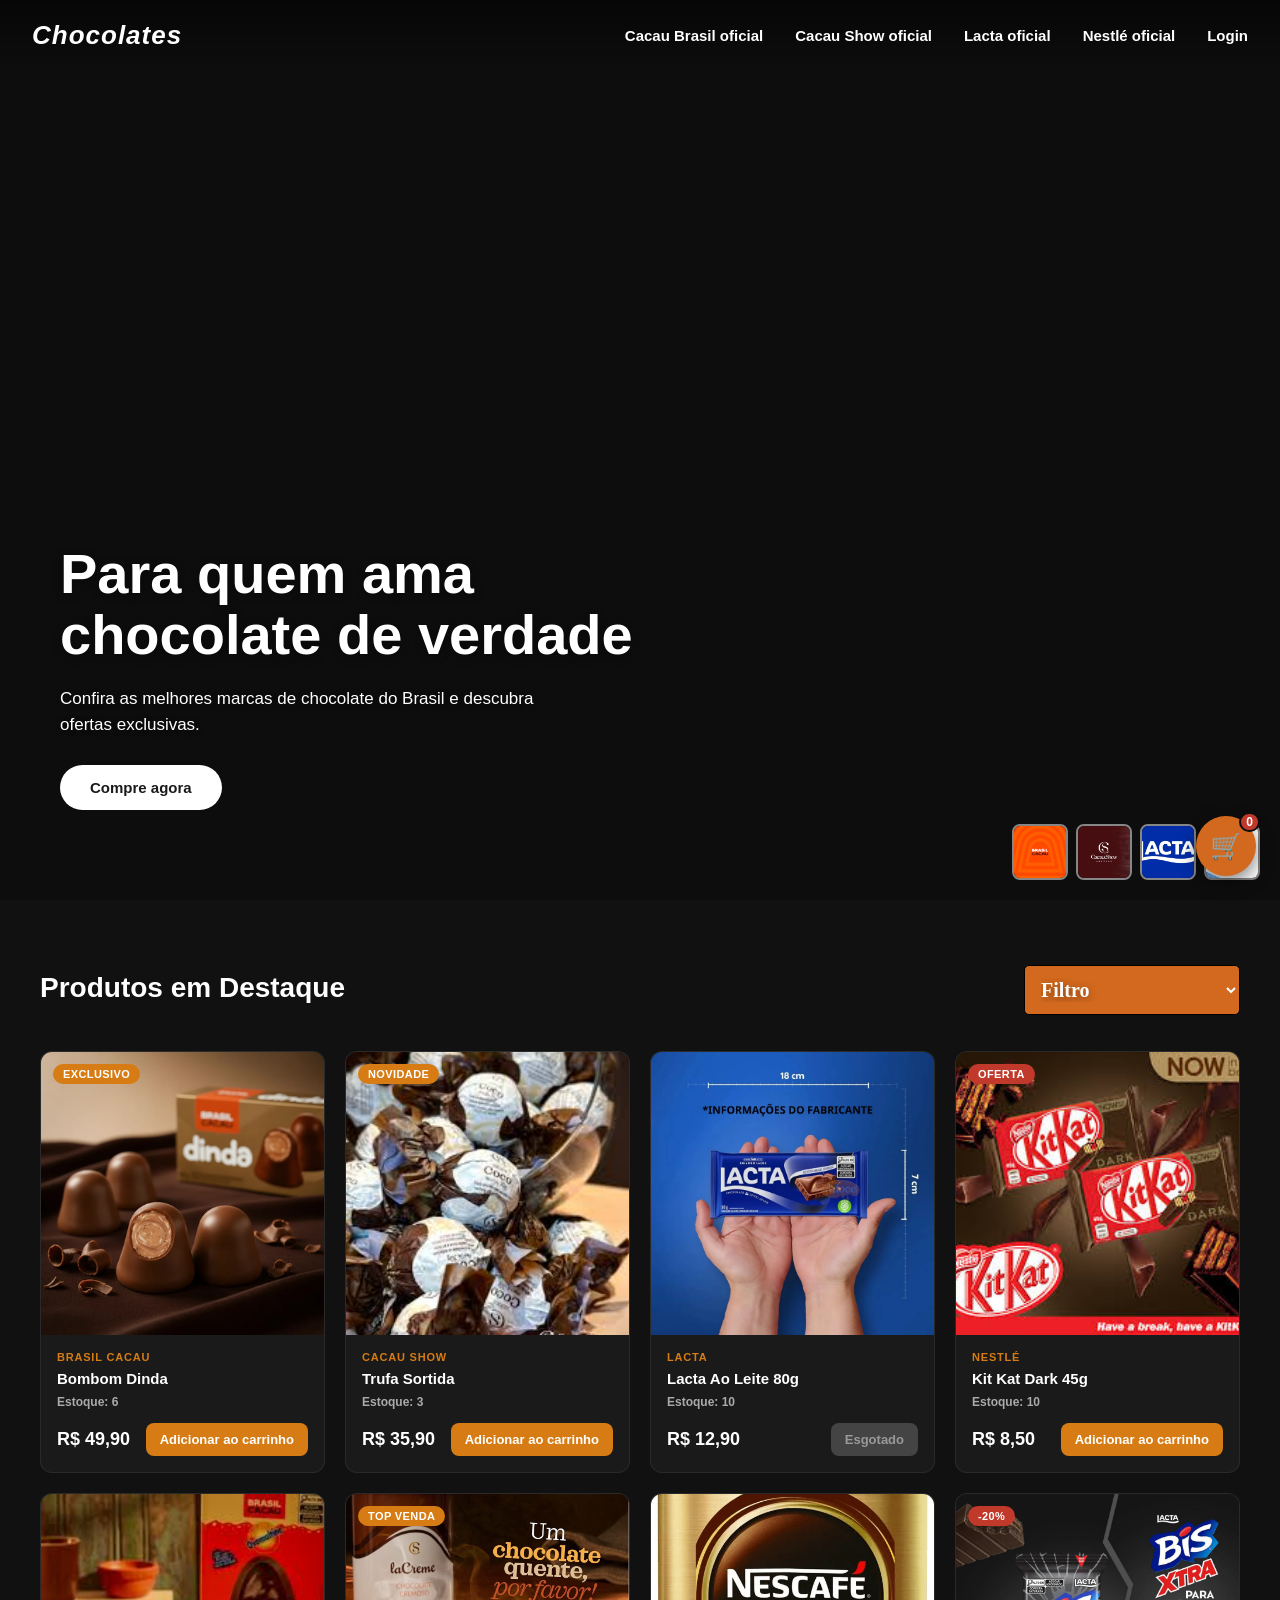
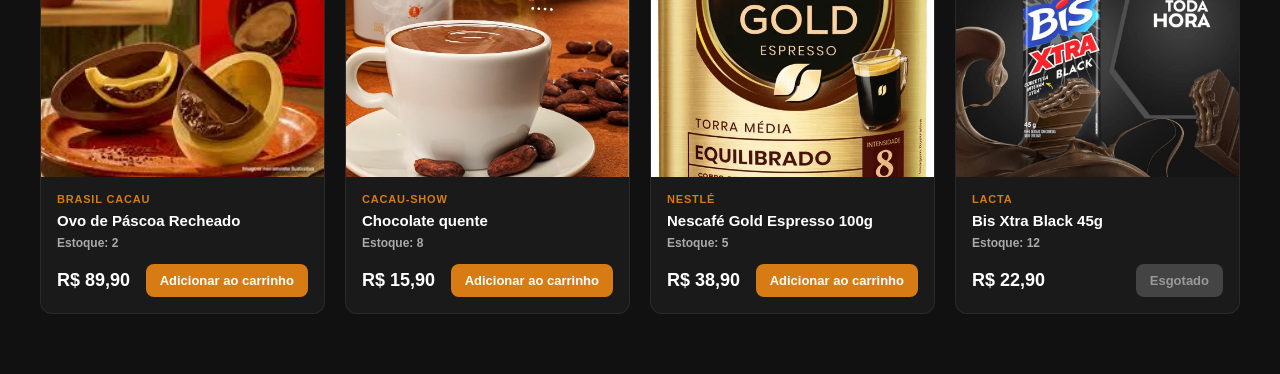
<file: index.html>
<!DOCTYPE html>
<html lang="pt-BR">
<head>
    <meta charset="UTF-8">
    <meta name="viewport" content="width=device-width, initial-scale=1.0">
    <title>Choco</title>
    <link rel="stylesheet" href="style.css">
</head>
<body>
<div class="carrosel">
    <nav class="menu-navegacao">
        <a class="logo" href="">Chocolates</a>
        <div class="links-centro">
            <a href="https://www.brasilcacau.com.br/">Cacau Brasil oficial</a>
            <a href="https://www.cacaushow.com.br/">Cacau Show oficial</a>
            <a href="https://lacta.com.br/lacta">Lacta oficial</a>
            <a href="https://www.lojafamilynes.com.br/">Nestlé oficial</a>
            <a href="login.html">Login</a>
        </div>
    </nav>

    <div class="slides">
        <div class="slide" id="slide1">
            <a href="https://www.brasilcacau.com.br/" target="_blank"><img src="n1.jpg" alt="Brasil Cacau"></a>
            <a href="#slide4" class="carrosel-seta seta-prev">&#10094;</a>
            <a href="#slide2" class="carrosel-seta seta-next">&#10095;</a>
        </div>
        <div class="slide" id="slide2">
            <a href="https://www.cacaushow.com.br/" target="_blank"><img src="n2.jpg" alt="Cacau Show"></a>
            <a href="#slide1" class="carrosel-seta seta-prev">&#10094;</a>
            <a href="#slide3" class="carrosel-seta seta-next">&#10095;</a>
        </div>
        <div class="slide" id="slide3">
            <a href="https://lacta.com.br/lacta" target="_blank"><img src="n3.jpg" alt="Lacta"></a>
            <a href="#slide2" class="carrosel-seta seta-prev">&#10094;</a>
            <a href="#slide4" class="carrosel-seta seta-next">&#10095;</a>
        </div>
        <div class="slide" id="slide4">
            <a href="https://www.lojafamilynes.com.br/" target="_blank"><img src="n4.jpg" alt="Nestlé"></a>
            <a href="#slide3" class="carrosel-seta seta-prev">&#10094;</a>
            <a href="#slide1" class="carrosel-seta seta-next">&#10095;</a>
        </div>
    </div>

    <div class="destaque">
        <h1>Para quem ama chocolate de verdade</h1>
        <p>Confira as melhores marcas de chocolate do Brasil e descubra ofertas exclusivas.</p>
        <a href="" class="botao-cta">Compre agora</a>
    </div>

    <div class="miniaturas">
        <a href="#slide1"><img src="n1.jpg" alt="Miniatura 1"></a>
        <a href="#slide2"><img src="n2.jpg" alt="Miniatura 2"></a>
        <a href="#slide3"><img src="n3.jpg" alt="Miniatura 3"></a>
        <a href="#slide4"><img src="n4.jpg" alt="Miniatura 4"></a>
    </div>
</div>

<section class="produtos-section">
    <div class="produtos-header">
        <h2>Produtos em Destaque</h2> 
        <select id="select-filtro" class="btn-filtro">
        <option>Filtro</option>
        <option value="opcao1">nestle</option>
        <option value="opcao2">cacau show</option>
        <option value="opcao3">lacta</option>
        <option value="opcao4">brasil cacau</option>
</select>
    </div>

    <div class="produtos-grade">

        <div class="brasil-cacau">
        <div class="produto-card" data-estoque="6">
            <div class="produto-img-wrap">
                <a href='1.html'><img src="produto1.jpg" alt="Bombom Dinda Brasil Cacau"></a>
                <span class="produto-badge">Exclusivo</span>
            </div>
            <div class="produto-info">
                <span class="produto-marca">Brasil Cacau</span>
                <h3 class="produto-nome">Bombom Dinda</h3>
                <h3 id="estoque-1">Estoque: 6</h3>
                <div class="produto-rodape">
                    <span class="produto-preco">R$ 49,90</span>
                    <button id="bnt-1" type="button" class="btn-carrinho">Adicionar ao carrinho</button>
                </div>
            </div>
        </div>
        </div>

        <div class="cacau-show">
        <div class="produto-card" data-estoque="3">
            <div class="produto-img-wrap">
                <a href='2.html'><img src="produto2.jpg" alt="Trufa Cacau Show"></a>
                <span class="produto-badge">Novidade</span>
            </div>
            <div class="produto-info">
                <span class="produto-marca">Cacau Show</span>
                <h3 class="produto-nome">Trufa Sortida</h3>
                <h3 id="estoque-2">Estoque: 3</h3>
                <div class="produto-rodape">
                    <span class="produto-preco">R$ 35,90</span>
                    <button id="bnt-2" type="button" class="btn-carrinho">Adicionar ao carrinho</button>
                </div>
            </div>
        </div>
        </div>

        <div class="lacta">
        <div class="produto-card" data-estoque="0">
            <div class="produto-img-wrap">
                <a href='3.html'><img src="produto3.jpg" alt="Lacta Ao Leite 80g"></a>
            </div>
            <div class="produto-info">
                <span class="produto-marca">Lacta</span>
                <h3 class="produto-nome">Lacta Ao Leite 80g</h3>
                <h3 id="estoque-3">Estoque: 10</h3>
                <div class="produto-rodape">
                    <span class="produto-preco">R$ 12,90</span>
                    <button id="bnt-3" type="button" class="btn-carrinho">Adicionar ao carrinho</button>
                </div>
            </div>
        </div>
        </div>

        <div class="nestle">
        <div class="produto-card" data-estoque="10">
            <div class="produto-img-wrap">
                <a href='4.html'><img src="produto4.jpg" alt="Kit Kat Dark"></a>
                <span class="produto-badge oferta">Oferta</span>
            </div>
            <div class="produto-info">
                <span class="produto-marca">Nestlé</span>
                <h3 class="produto-nome">Kit Kat Dark 45g</h3>
                <h3 id="estoque-4">Estoque: 10</h3>
                <div class="produto-rodape">
                    <span class="produto-preco">R$ 8,50</span>
                    <button id="bnt-4" type="button" class="btn-carrinho">Adicionar ao carrinho</button>
                </div>
            </div>
        </div>
        </div>

        <div class="brasil-cacau">
        <div class="produto-card" data-estoque="2">
            <div class="produto-img-wrap">
                <a href='5.html'> <img src="produto5.jpg" alt="Ovo de Páscoa Brasil Cacau"></a>
            </div>
            <div class="produto-info">
                <span class="produto-marca">Brasil Cacau</span>
                <h3 class="produto-nome">Ovo de Páscoa Recheado</h3>
                <h3 id="estoque-5">Estoque: 2</h3>
                <div class="produto-rodape">
                    <span class="produto-preco">R$ 89,90</span>
                    <button id="bnt-5" type="button" class="btn-carrinho">Adicionar ao carrinho</button>
                </div>
            </div>
        </div>
        </div>

        <div class="lacta">
        <div class="produto-card" data-estoque="8">
            <div class="produto-img-wrap">
                <a href='6.html'><img src="produto6.jpg" alt="Bis Xtra Black Lacta"></a>
                <span class="produto-badge">Top Venda</span>
            </div>
            <div class="produto-info">
                <span class="produto-marca">cacau-show</span>
                <h3 class="produto-nome">Chocolate quente</h3>
                <h3 id="estoque-6">Estoque: 8</h3>
                <div class="produto-rodape">
                    <span class="produto-preco">R$ 15,90</span>
                    <button id="bnt-6" type="button" class="btn-carrinho">Adicionar ao carrinho</button>
                </div>
            </div>
        </div>
        </div>

        <div class="nestle">
        <div class="produto-card" data-estoque="5">
            <div class="produto-img-wrap">
            <a href='7.html'><img src="produto7.jpg" alt="Nescafé Gold Espresso"></a>
            </div>
            <div class="produto-info">
                <span class="produto-marca">Nestlé</span>
                <h3 class="produto-nome">Nescafé Gold Espresso 100g</h3>
                <h3 id="estoque-7">Estoque: 5</h3>
                <div class="produto-rodape">
                    <span class="produto-preco">R$ 38,90</span>
                    <button id="bnt-7" type="button" class="btn-carrinho">Adicionar ao carrinho</button>
                </div>
            </div>
        </div>
        </div>

        <div class="lacta">
        <div class="produto-card" data-estoque="0">
            <div class="produto-img-wrap">
            <a href='8.html'><img src="produto8.jpg" alt="cacaushow"></a>
                <span class="produto-badge oferta">-20%</span>
            </div>
            <div class="produto-info">
                <span class="produto-marca">Lacta</span>
                <h3 class="produto-nome">Bis Xtra Black 45g</h3>
                <h3 id="estoque-8">Estoque: 12</h3>
                <div class="produto-rodape">
                    <span class="produto-preco">R$ 22,90</span>
                <button id="bnt-8" type="button" class="btn-carrinho">Adicionar ao carrinho</button>
                </div>
            </div>
        </div>
    </div>
        </div>
</section>

</div>
<button id="botao-carrinho" class="botao-carrinho" type="button" aria-label="Carrinho de compras">
    🛒
    <span id="carrinho-contador" class="carrinho-contador">0</span>
</button>

<script src="principal.js"></script>
</body>
</html>
</file>
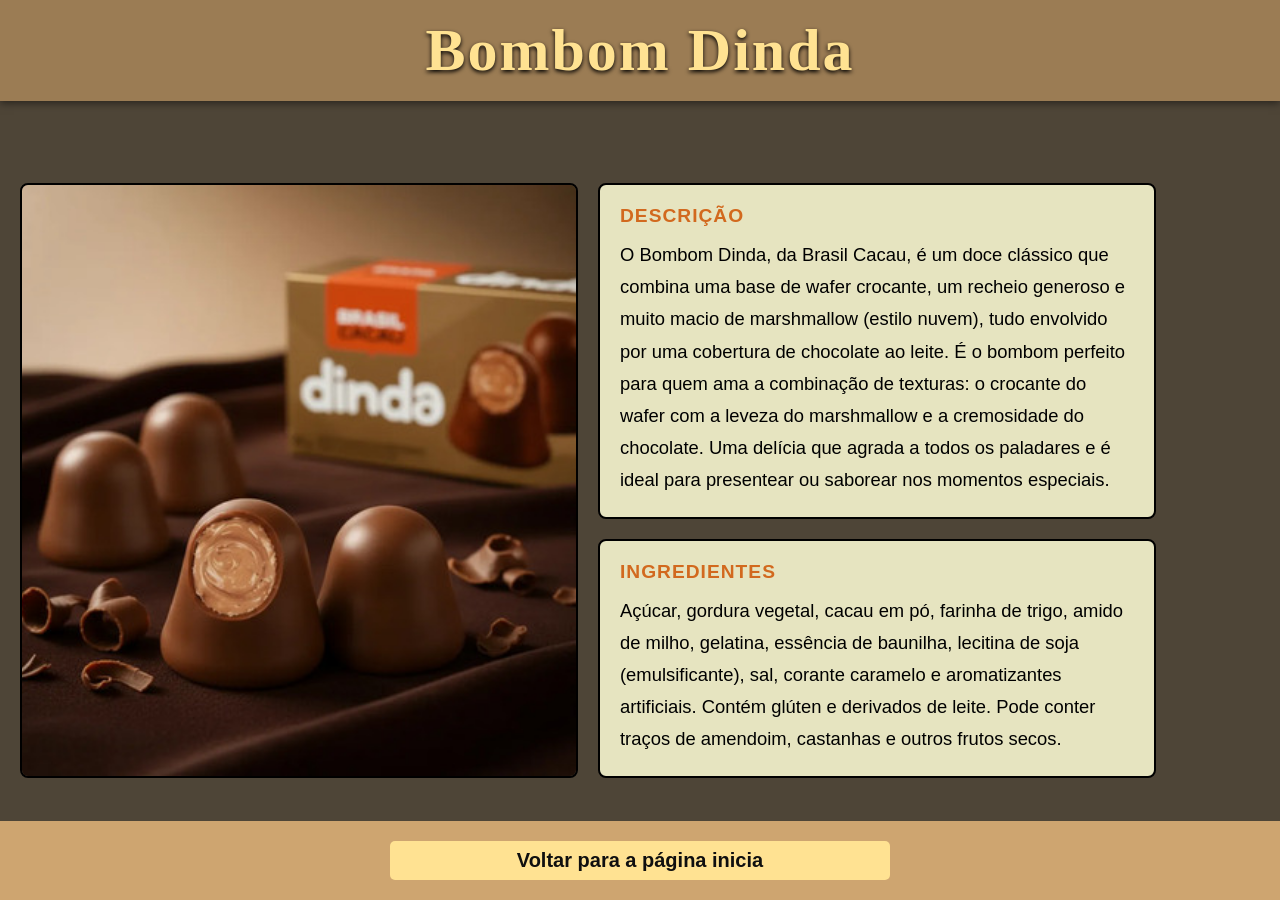
<file: 1.html>
<!DOCTYPE html>
<html lang="pt-BR">
<head>
    <meta charset="UTF-8">
    <meta name="viewport" content="width=device-width, initial-scale=1.0">
    <title>Bombom Dinda</title>
    <link rel="stylesheet" href="1.css">
</head>
<body>

<header>
    <h1>Bombom Dinda</h1>
</header>

<main>
    <div class="container-principal">

        <div class="container-foto">
            <img src="produto1.jpg" alt="Bombom Dinda">
        </div>

        <div class="container-direita">
            <div class="container-descrição">
                <h2>Descrição</h2>
                <p>O Bombom Dinda, da Brasil Cacau, é um doce clássico que combina uma base de wafer crocante, um recheio generoso e muito macio de marshmallow (estilo nuvem), tudo envolvido por uma cobertura de chocolate ao leite. É o bombom perfeito para quem ama a combinação de texturas: o crocante do wafer com a leveza do marshmallow e a cremosidade do chocolate. Uma delícia que agrada a todos os paladares e é ideal para presentear ou saborear nos momentos especiais.</p>
            </div>
            <div class="container-incredientes">
                <h2>Ingredientes</h2>
                <p>Açúcar, gordura vegetal, cacau em pó, farinha de trigo, amido de milho, gelatina, essência de baunilha, lecitina de soja (emulsificante), sal, corante caramelo e aromatizantes artificiais. Contém glúten e derivados de leite. Pode conter traços de amendoim, castanhas e outros frutos secos.</p>
            </div>
        </div>

    </div>
</main>

<footer>
    <button onclick="window.location.href='index.html' "type="button" class="bnt">Voltar para a página inicia</button>
</footer>
</body>
</html>
</file>
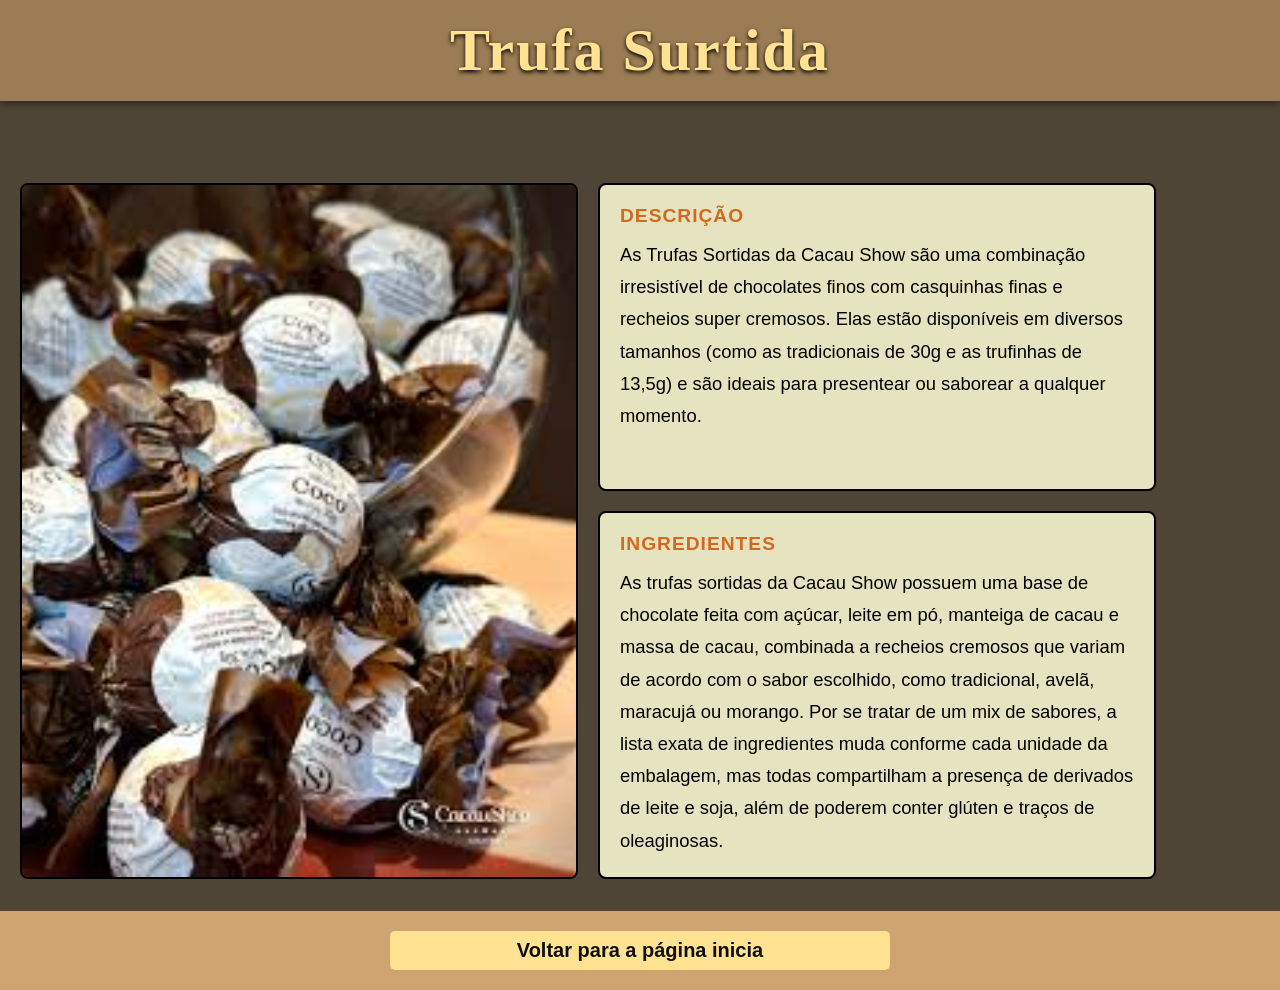
<file: 2.html>
<!DOCTYPE html>
<html lang="pt-BR">
<head>
    <meta charset="UTF-8">
    <meta name="viewport" content="width=device-width, initial-scale=1.0">
    <title>Trufa Surtida</title>
    <link rel="stylesheet" href="1.css">
</head>
<body>

<header>
    <h1>Trufa Surtida</h1>
</header>

<main>
    <div class="container-principal">

        <div class="container-foto">
            <img src="produto2.jpg" alt="Bombom Dinda">
        </div>

        <div class="container-direita">
            <div class="container-descrição">
                <h2>Descrição</h2>
                <p>As Trufas Sortidas da Cacau Show são uma combinação irresistível de chocolates finos com casquinhas finas e recheios super cremosos. Elas estão disponíveis em diversos tamanhos (como as tradicionais de 30g e as trufinhas de 13,5g) e são ideais para presentear ou saborear a qualquer momento.</p>
            </div>
            <div class="container-incredientes">
                <h2>Ingredientes</h2>
                <p>As trufas sortidas da Cacau Show possuem uma base de chocolate feita com açúcar, leite em pó, manteiga de cacau e massa de cacau, combinada a recheios cremosos que variam de acordo com o sabor escolhido, como tradicional, avelã, maracujá ou morango. Por se tratar de um mix de sabores, a lista exata de ingredientes muda conforme cada unidade da embalagem, mas todas compartilham a presença de derivados de leite e soja, além de poderem conter glúten e traços de oleaginosas.</p>
            </div>
        </div>

    </div>
</main>

<footer>
    <button onclick="window.location.href='index.html' "type="button" class="bnt">Voltar para a página inicia</button>
</footer>
</body>
</html>
</file>
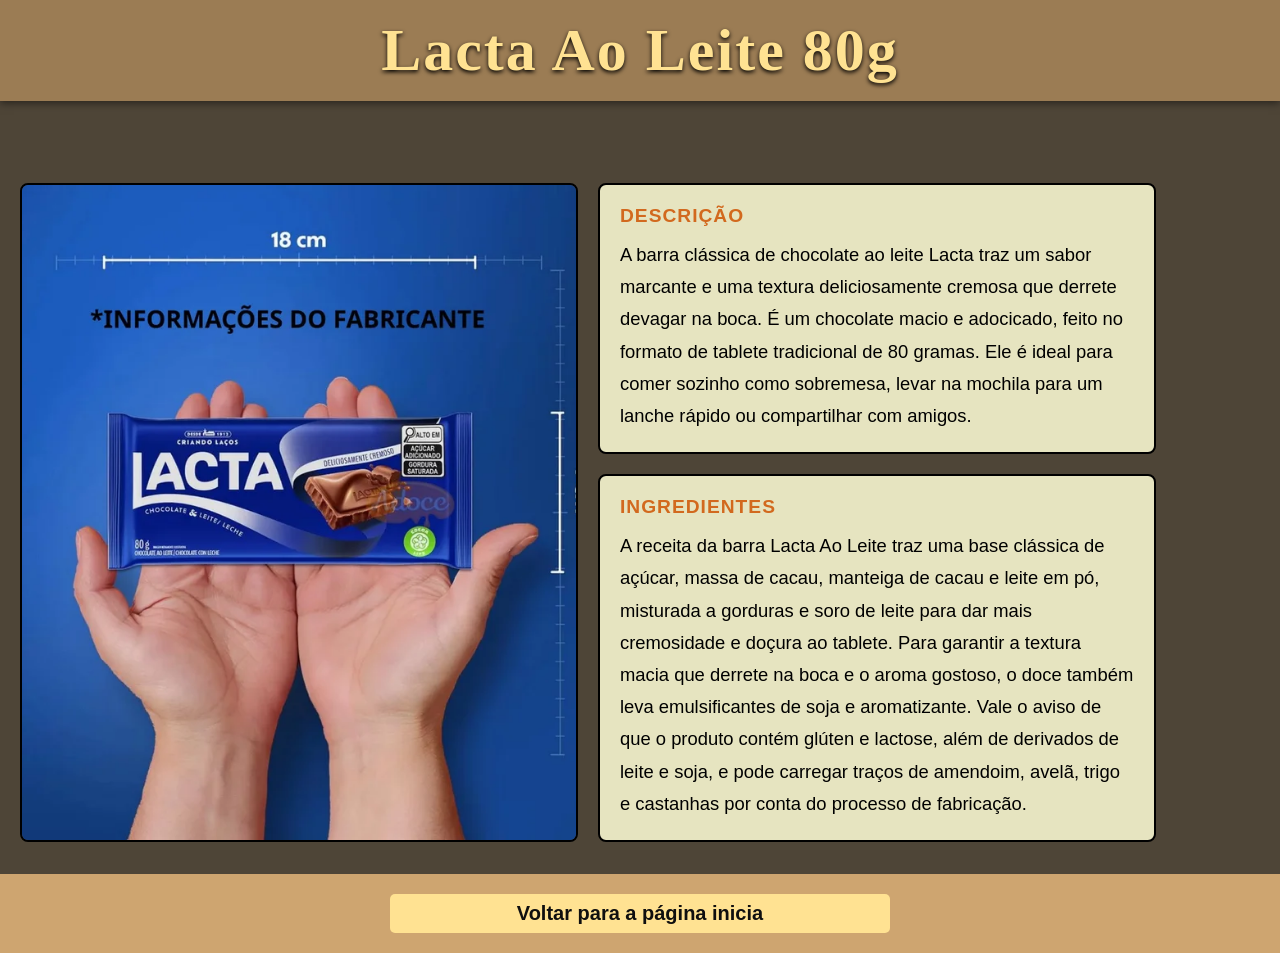
<file: 3.html>
<!DOCTYPE html>
<html lang="pt-BR">
<head>
    <meta charset="UTF-8">
    <meta name="viewport" content="width=device-width, initial-scale=1.0">
    <title>Lacta Ao Leite 80g</title>
    <link rel="stylesheet" href="1.css">
</head>
<body>

<header>
    <h1>Lacta Ao Leite 80g</h1>
</header>

<main>
    <div class="container-principal">

        <div class="container-foto">
            <img src="produto3.jpg" alt="Bombom Dinda">
        </div>

        <div class="container-direita">
            <div class="container-descrição">
                <h2>Descrição</h2>
                <p>A barra clássica de chocolate ao leite Lacta traz um sabor marcante e uma textura deliciosamente cremosa que derrete devagar na boca. É um chocolate macio e adocicado, feito no formato de tablete tradicional de 80 gramas. Ele é ideal para comer sozinho como sobremesa, levar na mochila para um lanche rápido ou compartilhar com amigos.</p>
            </div>
            <div class="container-incredientes">
                <h2>Ingredientes</h2>
                <p>A receita da barra Lacta Ao Leite traz uma base clássica de açúcar, massa de cacau, manteiga de cacau e leite em pó, misturada a gorduras e soro de leite para dar mais cremosidade e doçura ao tablete. Para garantir a textura macia que derrete na boca e o aroma gostoso, o doce também leva emulsificantes de soja e aromatizante. Vale o aviso de que o produto contém glúten e lactose, além de derivados de leite e soja, e pode carregar traços de amendoim, avelã, trigo e castanhas por conta do processo de fabricação.</p>
            </div>
        </div>

    </div>
</main>

<footer>
    <button onclick="window.location.href='index.html' "type="button" class="bnt">Voltar para a página inicia</button>
</footer>
</body>
</html>
</file>
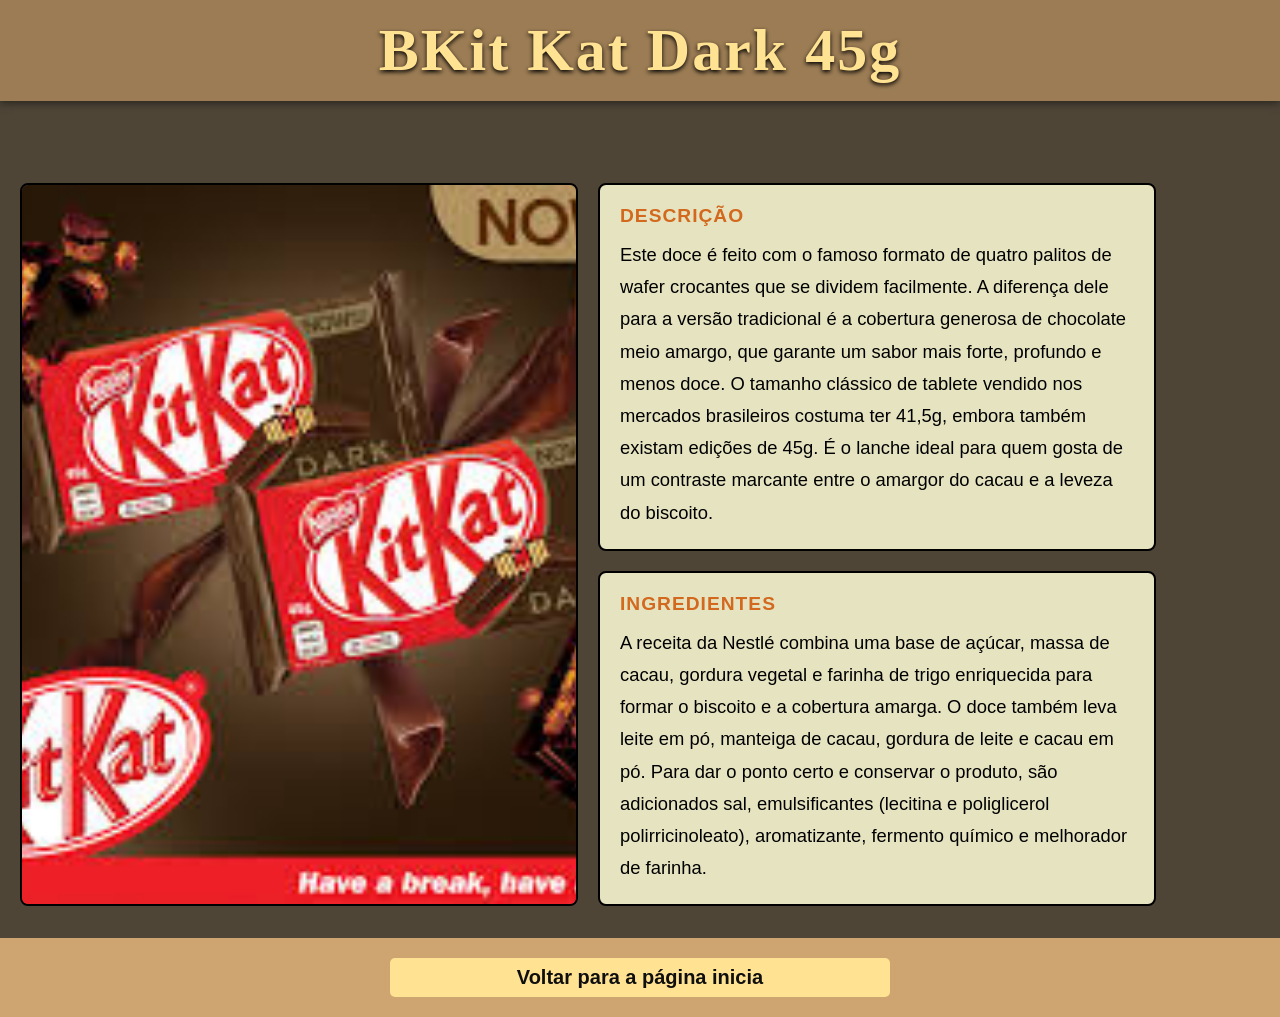
<file: 4.html>
<!DOCTYPE html>
<html lang="pt-BR">
<head>
    <meta charset="UTF-8">
    <meta name="viewport" content="width=device-width, initial-scale=1.0">
    <title>Kit Kat Dark 45g</title>
    <link rel="stylesheet" href="1.css">
</head>
<body>

<header>
    <h1>BKit Kat Dark 45g</h1>
</header>

<main>
    <div class="container-principal">

        <div class="container-foto">
            <img src="produto4.jpg" alt="Bombom Dinda">
        </div>

        <div class="container-direita">
            <div class="container-descrição">
                <h2>Descrição</h2>
                <p>Este doce é feito com o famoso formato de quatro palitos de wafer crocantes que se dividem facilmente. A diferença dele para a versão tradicional é a cobertura generosa de chocolate meio amargo, que garante um sabor mais forte, profundo e menos doce. O tamanho clássico de tablete vendido nos mercados brasileiros costuma ter 41,5g, embora também existam edições de 45g. É o lanche ideal para quem gosta de um contraste marcante entre o amargor do cacau e a leveza do biscoito.</p>
            </div>
            <div class="container-incredientes">
                <h2>Ingredientes</h2>
                <p>A receita da Nestlé combina uma base de açúcar, massa de cacau, gordura vegetal e farinha de trigo enriquecida para formar o biscoito e a cobertura amarga. O doce também leva leite em pó, manteiga de cacau, gordura de leite e cacau em pó. Para dar o ponto certo e conservar o produto, são adicionados sal, emulsificantes (lecitina e poliglicerol polirricinoleato), aromatizante, fermento químico e melhorador de farinha.</p>
            </div>
        </div>

    </div>
</main>

<footer>
    <button onclick="window.location.href='index.html' "type="button" class="bnt">Voltar para a página inicia</button>
</footer>
</body>
</html>
</file>
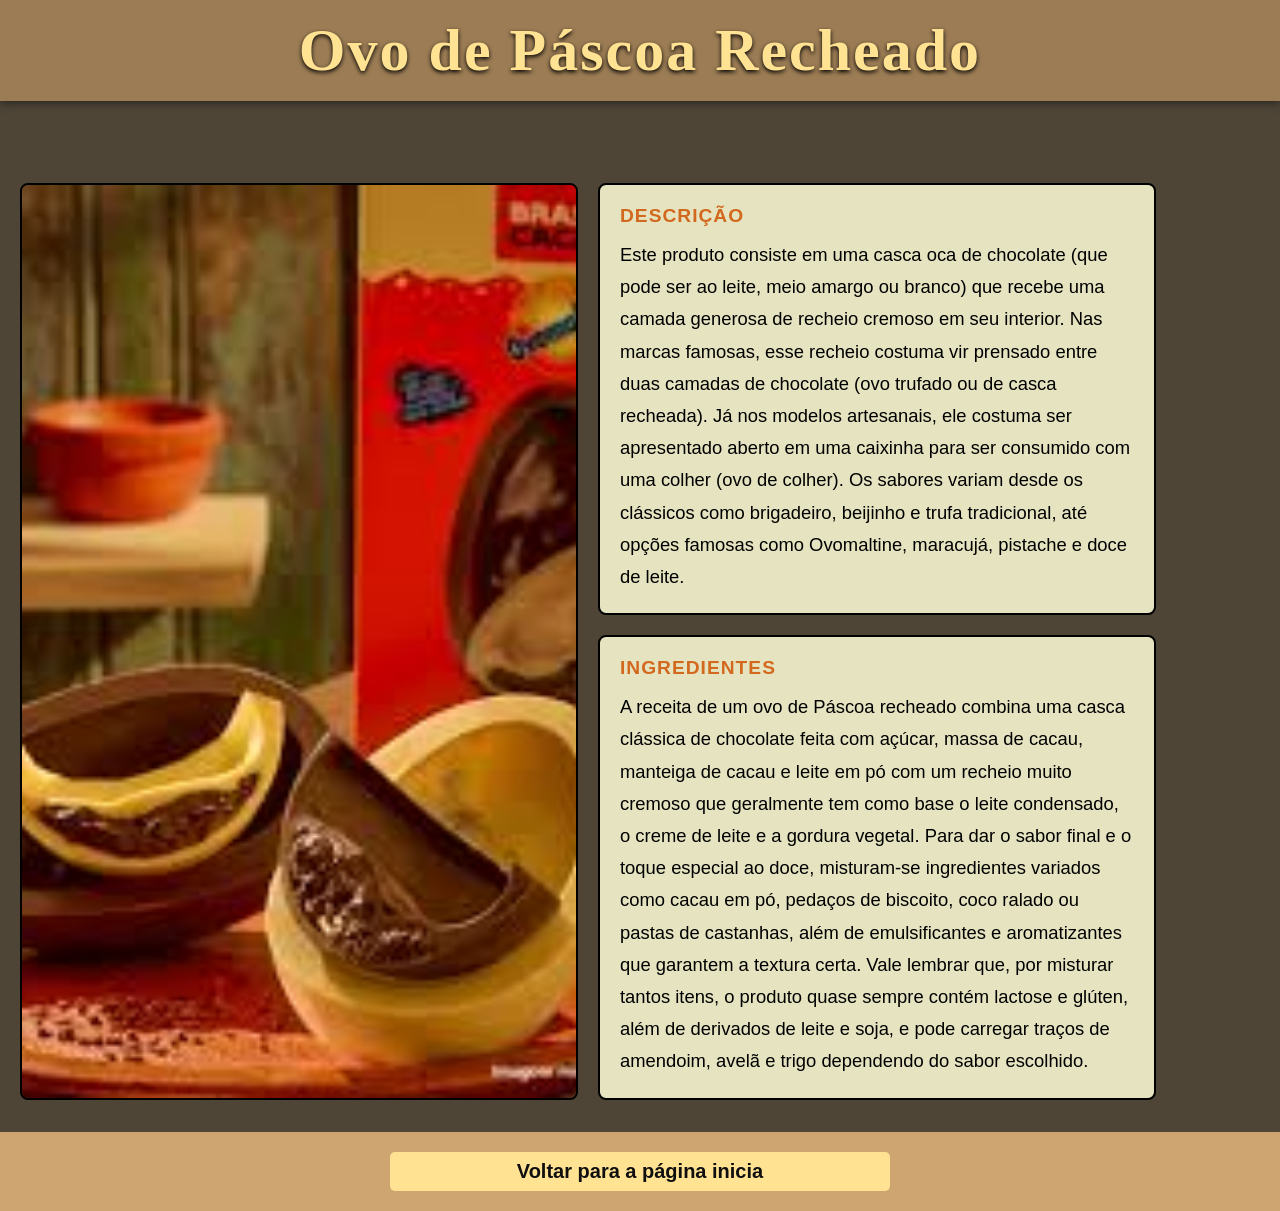
<file: 5.html>
<!DOCTYPE html>
<html lang="pt-BR">
<head>
    <meta charset="UTF-8">
    <meta name="viewport" content="width=device-width, initial-scale=1.0">
    <title>Ovo de Páscoa Recheado</title>
    <link rel="stylesheet" href="1.css">
</head>
<body>

<header>
    <h1>Ovo de Páscoa Recheado</h1>
</header>

<main>
    <div class="container-principal">

        <div class="container-foto">
            <img src="produto5.jpg" alt="Bombom Dinda">
        </div>

        <div class="container-direita">
            <div class="container-descrição">
                <h2>Descrição</h2>
                <p>Este produto consiste em uma casca oca de chocolate (que pode ser ao leite, meio amargo ou branco) que recebe uma camada generosa de recheio cremoso em seu interior. Nas marcas famosas, esse recheio costuma vir prensado entre duas camadas de chocolate (ovo trufado ou de casca recheada). Já nos modelos artesanais, ele costuma ser apresentado aberto em uma caixinha para ser consumido com uma colher (ovo de colher). Os sabores variam desde os clássicos como brigadeiro, beijinho e trufa tradicional, até opções famosas como Ovomaltine, maracujá, pistache e doce de leite.</p>
            </div>
            <div class="container-incredientes">
                <h2>Ingredientes</h2>
                <p>A receita de um ovo de Páscoa recheado combina uma casca clássica de chocolate feita com açúcar, massa de cacau, manteiga de cacau e leite em pó com um recheio muito cremoso que geralmente tem como base o leite condensado, o creme de leite e a gordura vegetal. Para dar o sabor final e o toque especial ao doce, misturam-se ingredientes variados como cacau em pó, pedaços de biscoito, coco ralado ou pastas de castanhas, além de emulsificantes e aromatizantes que garantem a textura certa. Vale lembrar que, por misturar tantos itens, o produto quase sempre contém lactose e glúten, além de derivados de leite e soja, e pode carregar traços de amendoim, avelã e trigo dependendo do sabor escolhido.</p>
            </div>
        </div>

    </div>
</main>

<footer>
    <button onclick="window.location.href='index.html' "type="button" class="bnt">Voltar para a página inicia</button>
</footer>
</body>
</html>
</file>
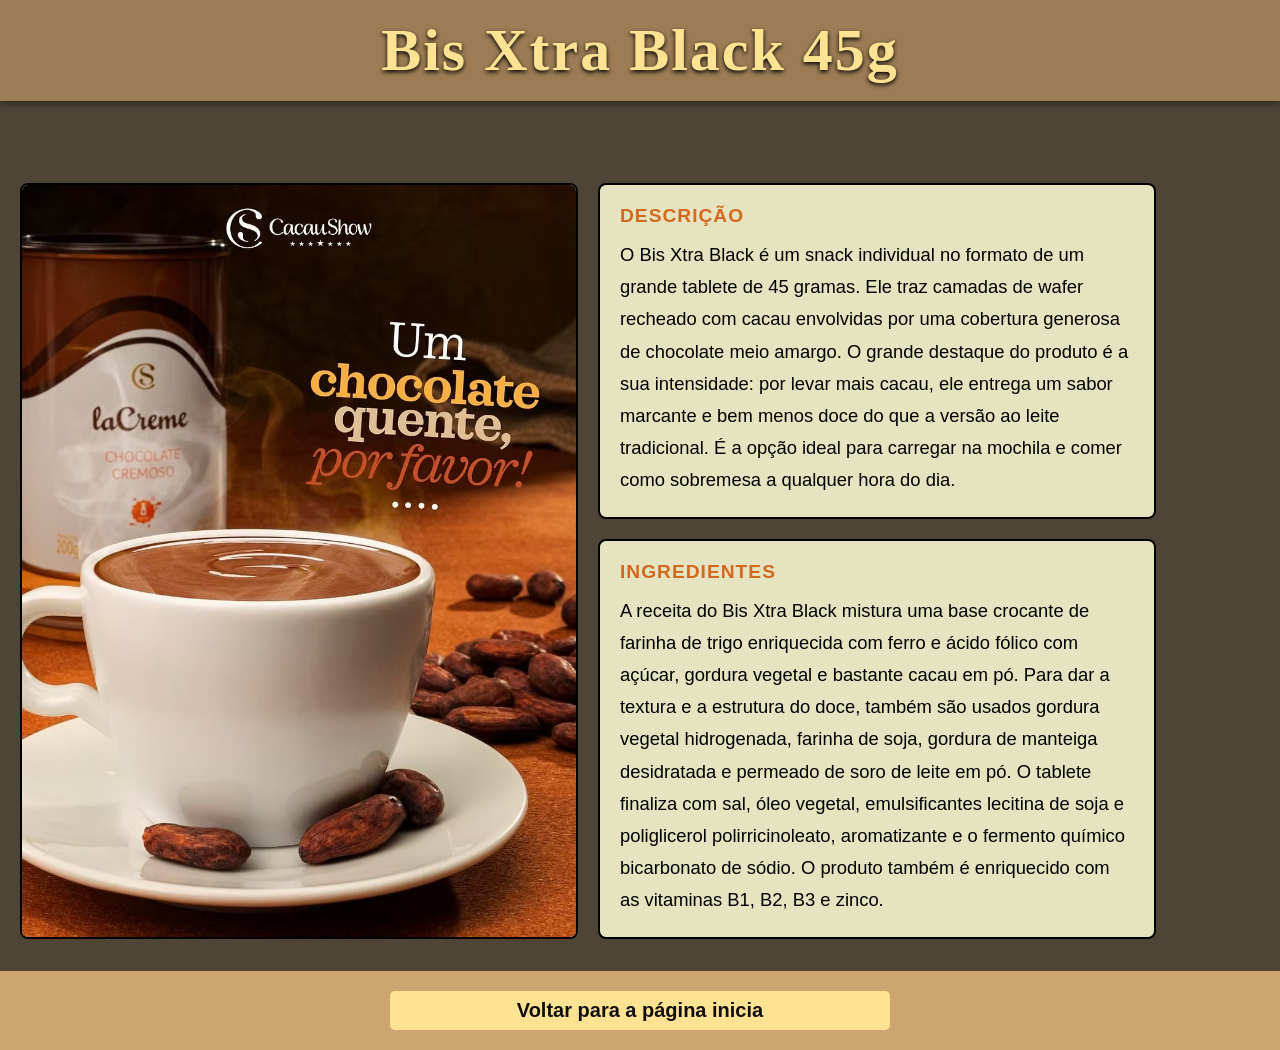
<file: 6.html>
<!DOCTYPE html>
<html lang="pt-BR">
<head>
    <meta charset="UTF-8">
    <meta name="viewport" content="width=device-width, initial-scale=1.0">
    <title>Bis Xtra Black 45g</title>
    <link rel="stylesheet" href="1.css">
</head>
<body>

<header>
    <h1>Bis Xtra Black 45g</h1>
</header>

<main>
    <div class="container-principal">

        <div class="container-foto">
            <img src="produto6.jpg" alt="Bombom Dinda">
        </div>

        <div class="container-direita">
            <div class="container-descrição">
                <h2>Descrição</h2>
                <p>O Bis Xtra Black é um snack individual no formato de um grande tablete de 45 gramas. Ele traz camadas de wafer recheado com cacau envolvidas por uma cobertura generosa de chocolate meio amargo. O grande destaque do produto é a sua intensidade: por levar mais cacau, ele entrega um sabor marcante e bem menos doce do que a versão ao leite tradicional. É a opção ideal para carregar na mochila e comer como sobremesa a qualquer hora do dia.</p>
            </div>
            <div class="container-incredientes">
                <h2>Ingredientes</h2>
                <p>A receita do Bis Xtra Black mistura uma base crocante de farinha de trigo enriquecida com ferro e ácido fólico com açúcar, gordura vegetal e bastante cacau em pó. Para dar a textura e a estrutura do doce, também são usados gordura vegetal hidrogenada, farinha de soja, gordura de manteiga desidratada e permeado de soro de leite em pó. O tablete finaliza com sal, óleo vegetal, emulsificantes lecitina de soja e poliglicerol polirricinoleato, aromatizante e o fermento químico bicarbonato de sódio. O produto também é enriquecido com as vitaminas B1, B2, B3 e zinco.</p>
            </div>
        </div>

    </div>
</main>

<footer>
    <button onclick="window.location.href='index.html' "type="button" class="bnt">Voltar para a página inicia</button>
</footer>
</body>
</html>
</file>
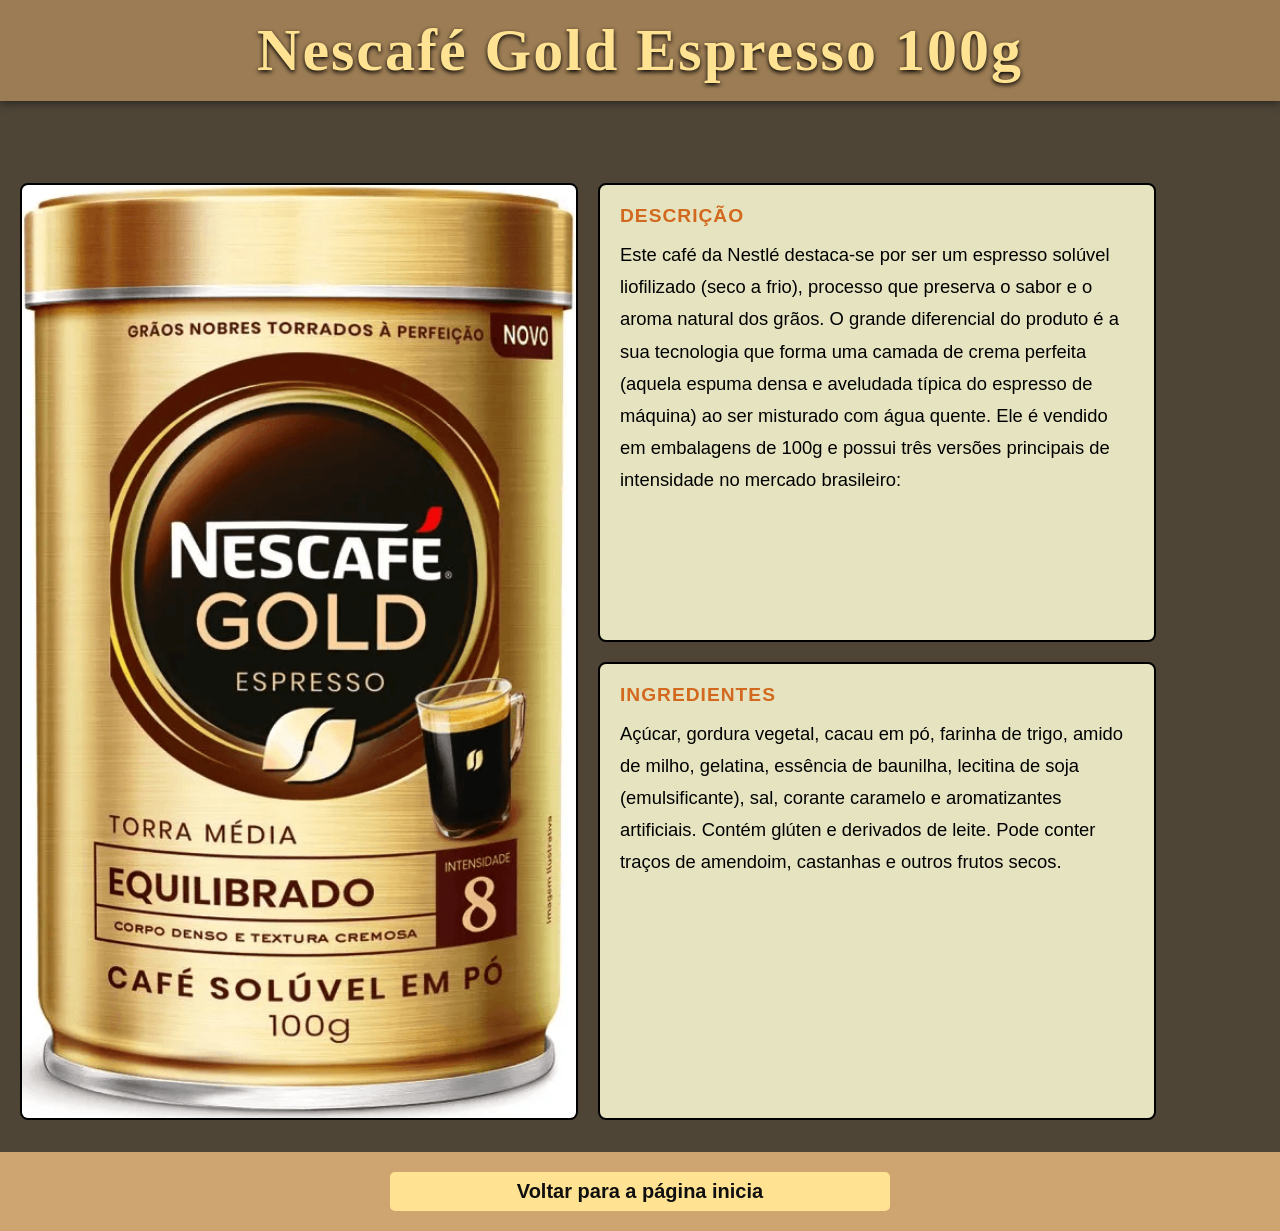
<file: 7.html>
<!DOCTYPE html>
<html lang="pt-BR">
<head>
    <meta charset="UTF-8">
    <meta name="viewport" content="width=device-width, initial-scale=1.0">
    <title>Nescafé Gold Espresso 100g</title>
    <link rel="stylesheet" href="1.css">
</head>
<body>

<header>
    <h1>Nescafé Gold Espresso 100g</h1>
</header>

<main>
    <div class="container-principal">

        <div class="container-foto">
            <img src="produto7.jpg" alt="Bombom Dinda">
        </div>

        <div class="container-direita">
            <div class="container-descrição">
                <h2>Descrição</h2>
                <p>Este café da Nestlé destaca-se por ser um espresso solúvel liofilizado (seco a frio), processo que preserva o sabor e o aroma natural dos grãos. O grande diferencial do produto é a sua tecnologia que forma uma camada de crema perfeita (aquela espuma densa e aveludada típica do espresso de máquina) ao ser misturado com água quente. Ele é vendido em embalagens de 100g e possui três versões principais de intensidade no mercado brasileiro:</p>
            </div>
            <div class="container-incredientes">
                <h2>Ingredientes</h2>
                <p>Açúcar, gordura vegetal, cacau em pó, farinha de trigo, amido de milho, gelatina, essência de baunilha, lecitina de soja (emulsificante), sal, corante caramelo e aromatizantes artificiais. Contém glúten e derivados de leite. Pode conter traços de amendoim, castanhas e outros frutos secos.</p>
            </div>
        </div>

    </div>
</main>

<footer>
    <button onclick="window.location.href='index.html' "type="button" class="bnt">Voltar para a página inicia</button>
</footer>
</body>
</html>
</file>
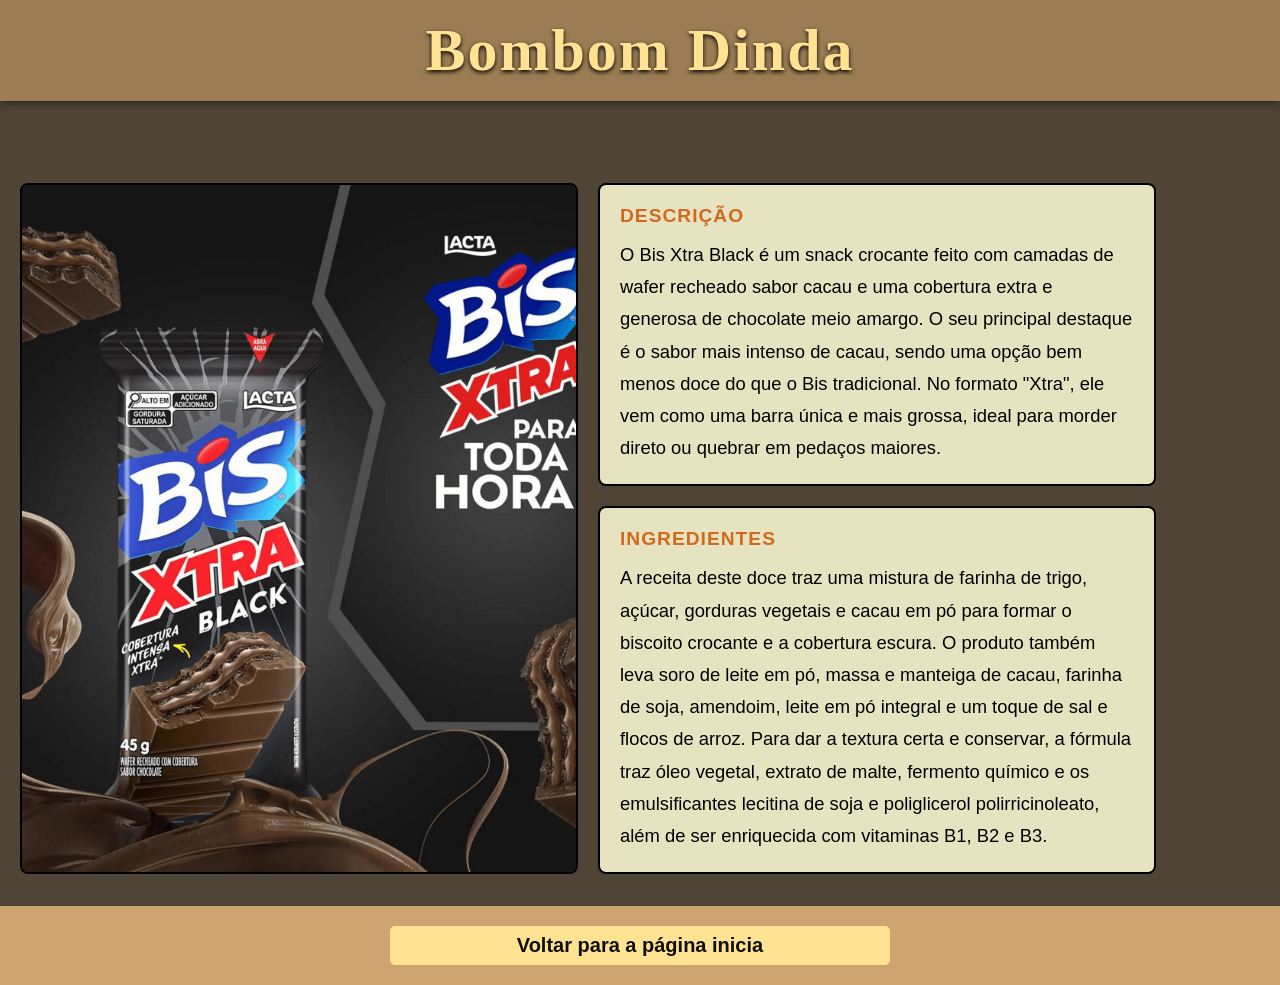
<file: 8.html>
<!DOCTYPE html>
<html lang="pt-BR">
<head>
    <meta charset="UTF-8">
    <meta name="viewport" content="width=device-width, initial-scale=1.0">
    <title>Bombom Dinda</title>
    <link rel="stylesheet" href="1.css">
</head>
<body>

<header>
    <h1>Bombom Dinda</h1>
</header>

<main>
    <div class="container-principal">

        <div class="container-foto">
            <img src="produto8.jpg" alt="Bombom Dinda">
        </div>

        <div class="container-direita">
            <div class="container-descrição">
                <h2>Descrição</h2>
                <p>O Bis Xtra Black é um snack crocante feito com camadas de wafer recheado sabor cacau e uma cobertura extra e generosa de chocolate meio amargo. O seu principal destaque é o sabor mais intenso de cacau, sendo uma opção bem menos doce do que o Bis tradicional. No formato "Xtra", ele vem como uma barra única e mais grossa, ideal para morder direto ou quebrar em pedaços maiores.</p>
            </div>
            <div class="container-incredientes">
                <h2>Ingredientes</h2>
                <p>A receita deste doce traz uma mistura de farinha de trigo, açúcar, gorduras vegetais e cacau em pó para formar o biscoito crocante e a cobertura escura. O produto também leva soro de leite em pó, massa e manteiga de cacau, farinha de soja, amendoim, leite em pó integral e um toque de sal e flocos de arroz. Para dar a textura certa e conservar, a fórmula traz óleo vegetal, extrato de malte, fermento químico e os emulsificantes lecitina de soja e poliglicerol polirricinoleato, além de ser enriquecida com vitaminas B1, B2 e B3.</p>
            </div>
        </div>

    </div>
</main>

<footer>
    <button onclick="window.location.href='index.html' "type="button" class="bnt">Voltar para a página inicia</button>
</footer>
</body>
</html>
</file>
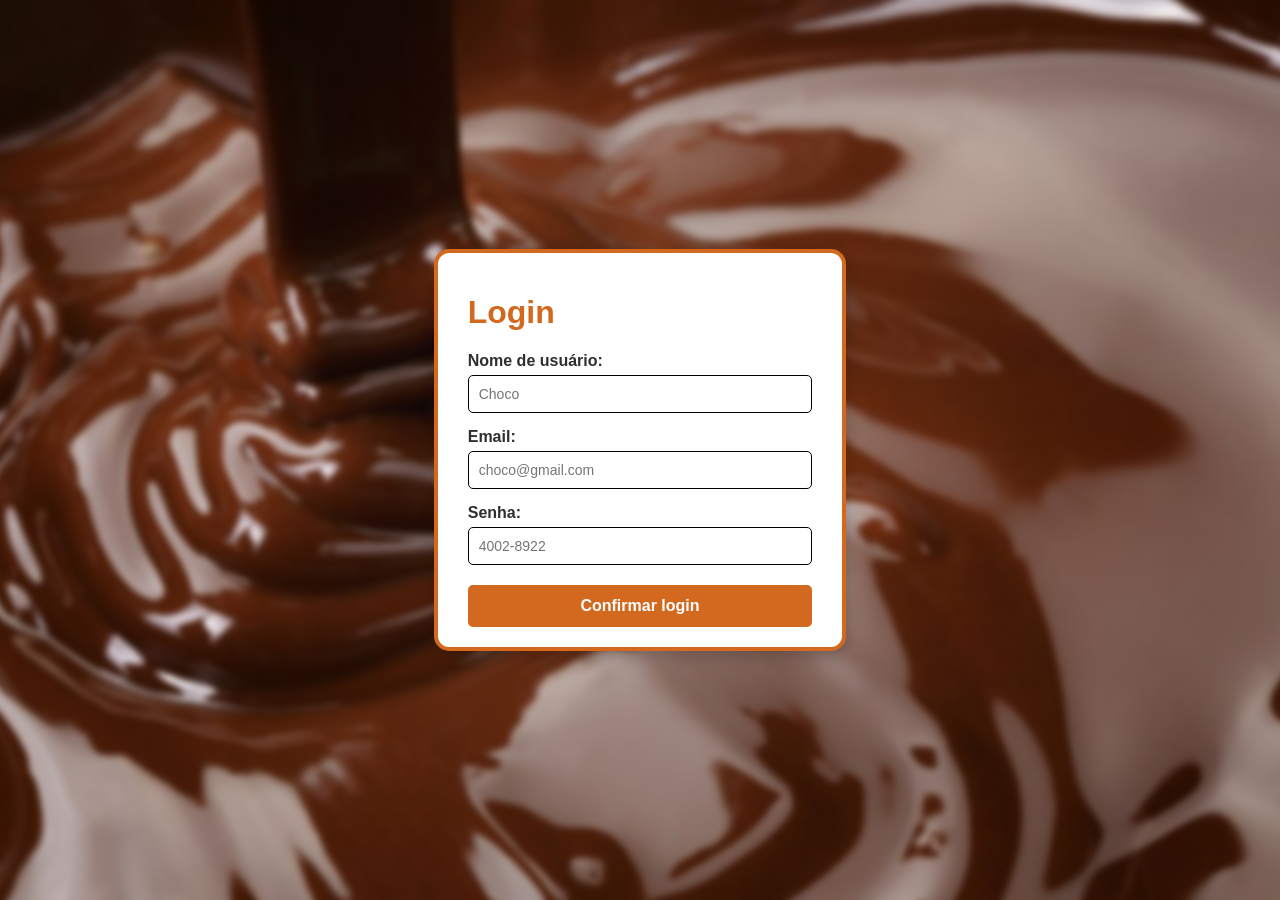
<file: login.html>
<!DOCTYPE html>
<html lang="pt-BR">
<head>
    <meta charset="UTF-8">
    <meta name="viewport" content="width=device-width, initial-scale=1.0">
    <title>Login</title>
    <link rel="stylesheet" href="login.css">
</head>
<body>
    <div class="fundo-borrado"></div>
    <div class="conteudo">
        <div class="login-conteiner">
            <div class="h1-login">
                <h1>Login</h1>
            </div>

            <label for="nome">Nome de usuário:</label>
            <input type="text" id="nome" placeholder="Choco">

            <label for="email">Email:</label>
            <input type="email" id="email" placeholder="choco@gmail.com">

            <label for="Senha">Senha:</label>
            <input type="number" id="senha" placeholder="4002-8922">
<button type="button" class="bnt" id="confirmar">Confirmar login </button>
        </div>
    </div>
    <script src="login.js"></script>
</body>
</html>
</file>
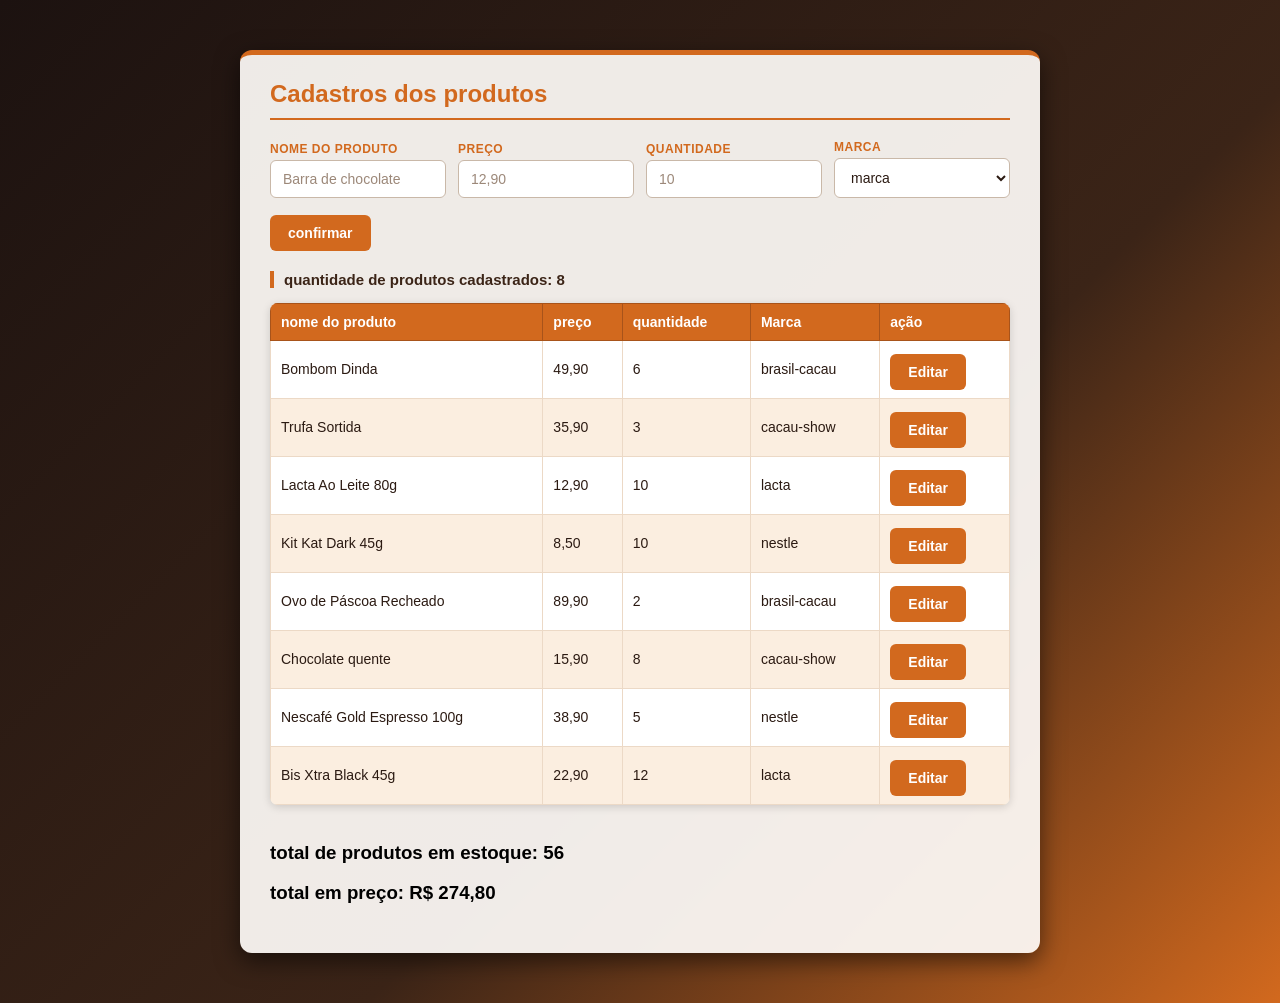
<file: tabela_adm.html>
<!DOCTYPE html>
<html lang="en">
<head>
    <meta charset="UTF-8">
    <meta name="viewport" content="width=device-width, initial-scale=1.0">
    <title>Document</title>
    <link rel="stylesheet" href="tabela.css">
</head>
<body>
    <div class="conteiner">
        <h2>Cadastros dos produtos</h2>
        <div class="form-cadastro">
            <div class="campo">
                <label for="nome">Nome do produto</label>
                <input type="text" id="nome" placeholder="Barra de chocolate">
            </div>
            <div class="campo">
                <label for="idade">Preço</label>
                <input type="text" id="idade" placeholder="12,90">
            </div>
            <div class="campo">
                <label for="nota">Quantidade</label>
                <input type="text" id="nota" placeholder="10">
            </div>
            <div class="campo">
                <label for="marcas">Marca</label>
                <select id="marcas">
                    <option>marca</option>
                    <option>nestle</option>
                    <option>cacau-show</option>
                    <option>lacta</option>
                    <option>brasil-cacau</option>
                </select>
            </div>

            <button type="button" id="bnt">confirmar</button>
        </div>

<h3 id="quantidade">quantidade de produtos cadastrados: 8</h3>

        <table id="tabelaAlunos">
        <thead>
            <tr>
                <th>nome do produto</th>
                <th>preço</th>
                <th>quantidade</th>
                <th>Marca</th>
                <th>ação</th>
            </tr>
        </thead>
        <tbody>
            <tr>
                <td>Bombom Dinda</td>
                <td>49,90</td>
                <td>6</td>
                <td>brasil-cacau</td>
                <td></td>
            </tr>
            <tr>
                <td>Trufa Sortida</td>
                <td>35,90</td>
                <td>3</td>
                <td>cacau-show</td>
                <td></td>
            </tr>
            <tr>
                <td>Lacta Ao Leite 80g</td>
                <td>12,90</td>
                <td>10</td>
                <td>lacta</td>
                <td></td>
            </tr>
            <tr>
                <td>Kit Kat Dark 45g</td>
                <td>8,50</td>
                <td>10</td>
                <td>nestle</td>
                <td></td>
            </tr>
            <tr>
                <td>Ovo de Páscoa Recheado</td>
                <td>89,90</td>
                <td>2</td>
                <td>brasil-cacau</td>
                <td></td>
            </tr>
            <tr>
                <td>Chocolate quente</td>
                <td>15,90</td>
                <td>8</td>
                <td>cacau-show</td>
                <td></td>
            </tr>
            <tr>
                <td>Nescafé Gold Espresso 100g</td>
                <td>38,90</td>
                <td>5</td>
                <td>nestle</td>
                <td></td>
            </tr>
            <tr>
                <td>Bis Xtra Black 45g</td>
                <td>22,90</td>
                <td>12</td>
                <td>lacta</td>
                <td></td>
            </tr>
        </tbody>
        </table>
        <br>
        <h3 id="totalProdutos">total de produtos em estoque: 0</h3>
        <h3 id="totalPreco">total em preço: R$ 0,00</h3>
    </div>
<script src="adm.js"></script>
</body>
</html>
</file>
<file: style.css>
* {
    margin: 0;
    padding: 0;
    box-sizing: border-box;
}
body {
    min-height: 100vh;
    background: #0d0d0d;
    color: #fff;
    font-family: 'Segoe UI', Tahoma, Geneva, Verdana, sans-serif;
}
.menu-navegacao {
    position: absolute;
    top: 0;
    left: 0;
    right: 0;
    z-index: 30;
    display: flex;
    align-items: center;
    justify-content: space-between;
    padding: 20px 32px;
    background: linear-gradient(to bottom, rgba(0,0,0,0.55), rgba(0,0,0,0));
}
.menu-navegacao .logo {
    font-size: 26px;
    font-weight: 800;
    font-style: italic;
    letter-spacing: 1px;
    color: #fff;
    text-decoration: none;
}
.menu-navegacao .links-centro {
    display: flex;
    gap: 32px;
}
.menu-navegacao a {
    color: #fff;
    text-decoration: none;
    font-weight: 600;
    font-size: 15px;
    transition: color 0.2s;
}
.carrosel {
    width: 100%;
    height: 100vh;
    min-height: 600px;
    position: relative;
    overflow: hidden;
}
.slides { width: 100%; height: 100%; position: relative; }
.slide {
    position: absolute;
    inset: 0;
    opacity: 0;
    overflow: hidden;
    background-size: cover;
    background-position: center;
    animation: autoplay 16s infinite;
    transition: opacity 0.8s ease-in-out;
}
.slide::before {
    content: "";
    position: absolute;
    inset: 0;
    background: inherit;
    background-size: cover;
    background-position: center;
    filter: blur(20px) brightness(0.5);
    transform: scale(1.1);
}
.slide:nth-child(1) { animation-delay: 0s; }
.slide:nth-child(2) { animation-delay: 4s; }
.slide:nth-child(3) { animation-delay: 8s; }
.slide:nth-child(4) { animation-delay: 12s; }
@keyframes autoplay {
    0%, 100% { opacity: 0; }
    2%, 23%  { opacity: 1; }
    25%      { opacity: 0; }
}
.slide:target { opacity: 1; animation: none; z-index: 5; }
.slides:has(.slide:target) .slide { animation-play-state: paused; opacity: 0; }
.slides:has(.slide:target) .slide:target { opacity: 1; }
.slide > a:first-child {

    display: block;
    width: 100%;
    height: 100%;
    position: relative;
    z-index: 1;
}
.slide img {
    width: 100%;
    height: 100%;
    object-fit: contain;
    object-position: center;
    user-select: none;
    position: relative;
    z-index: 1;
}
.slide > a:first-child::after {
    content: "";
    position: absolute;
    inset: 0;
    background: linear-gradient(to right, rgba(0,0,0,0.55) 0%, rgba(0,0,0,0.15) 45%, transparent 70%);
    z-index: 2;
    pointer-events: none;
}
.carrosel-seta {
    position: absolute;
    top: 50%;
    transform: translateY(-50%);
    width: 44px;
    height: 44px;
    border-radius: 50%;
    background: rgba(0,0,0,0.4);
    color: #fff;
    font-size: 20px;
    display: flex;
    align-items: center;
    justify-content: center;
    text-decoration: none;
    z-index: 20;
    transition: background 0.3s, transform 0.3s;
}
.carrosel-seta:hover {
    background: rgba(0,0,0,0.7);
    transform: translateY(-50%) scale(1.1);
}
.seta-prev { left: 16px; }
.seta-next { right: 16px; }
.destaque {
    position: absolute;
    bottom: 90px;
    left: 60px;
    z-index: 15;
    max-width: 600px;
    pointer-events: none;
}
.destaque h1 {
    font-size: 56px;
    font-weight: 800;
    line-height: 1.1;
    margin-bottom: 20px;
    text-shadow: 0 2px 10px rgba(0,0,0,0.4);
}
.destaque p {
    font-size: 17px;
    line-height: 1.5;
    margin-bottom: 28px;
    max-width: 480px;
    text-shadow: 0 1px 6px rgba(0,0,0,0.4);
}
.botao-cta {
    pointer-events: auto;
    display: inline-block;
    background: #fff;
    color: #1a1a1a;
    font-weight: 700;
    font-size: 15px;
    padding: 14px 30px;
    border-radius: 30px;
    text-decoration: none;
    transition: background 0.2s, color 0.2s;
}
.botao-cta:hover { background: #d77c14; color: #fff; }
.miniaturas {
    position: absolute;
    bottom: 20px;
    right: 20px;
    z-index: 15;
    display: flex;
    gap: 8px;
}
.miniaturas a {
    width: 56px;
    height: 56px;
    border-radius: 8px;
    overflow: hidden;
    display: block;
    border: 2px solid rgba(255,255,255,0.5);
    transition: border-color 0.2s, transform 0.2s;
}
.miniaturas a:hover { border-color: #fff; transform: translateY(-2px); }
.miniaturas img { width: 100%; height: 100%; object-fit: cover; }
.produtos-section {
    background: #111;
    padding: 60px 40px;
}
.produtos-header {
    display: flex;
    align-items: center;
    justify-content: space-between;
    margin-bottom: 36px;
}
.produtos-header h2 {
    font-size: 28px;
    font-weight: 700;
    color: #fff;
}
.produtos-grade {
    display: grid;
    grid-template-columns: repeat(4, 1fr);
    gap: 20px;
}
.produto-card {
    background: #1a1a1a;
    border-radius: 12px;
    overflow: hidden;
    border: 1px solid rgba(255,255,255,0.07);
    transition: transform 0.25s, border-color 0.25s, box-shadow 0.25s;
}
.produto-card:hover {
    transform: translateY(-4px);
    border-color: rgba(215,124,20,0.4);
    box-shadow: 0 12px 32px rgba(0,0,0,0.4);
}
.produto-img-wrap {
    position: relative;
    width: 100%;
    aspect-ratio: 1;
    background: #222;
    overflow: hidden;
}
.produto-img-wrap img {
    width: 100%;
    height: 100%;
    object-fit: cover;
    display: block;
    transition: transform 0.35s ease;
}
.produto-card:hover .produto-img-wrap img { transform: scale(1.05); }
.produto-badge {
    position: absolute;
    top: 12px;
    left: 12px;
    background: #d77c14;
    color: #fff;
    font-size: 11px;
    font-weight: 700;
    padding: 4px 10px;
    border-radius: 20px;
    text-transform: uppercase;
    letter-spacing: 0.4px;
}
.produto-badge.oferta { background: #c0392b; }
.produto-info {
    padding: 16px;
    display: flex;
    flex-direction: column;
    gap: 6px;
}
.produto-marca {
    font-size: 11px;
    font-weight: 600;
    color: #d77c14;
    text-transform: uppercase;
    letter-spacing: 0.8px;
}
.produto-nome {
    font-size: 15px;
    font-weight: 600;
    color: #fff;
    line-height: 1.3;
}
.produto-rodape {
    display: flex;
    align-items: center;
    justify-content: space-between;
    margin-top: 8px;
}
.produto-preco {
    font-size: 18px;
    font-weight: 800;
    color: #fff;
}
.btn-carrinho {
    background: #d77c14;
    color: #fff;
    border: none;
    padding: 9px 14px;
    border-radius: 8px;
    font-size: 13px;
    font-weight: 700;
    cursor: pointer;
    font-family: inherit;
    transition: background 0.2s;
}
.btn-carrinho:hover { background: #b8660f; }
@media (max-width: 1024px) {
    .carrosel { height: 70vh; min-height: 450px; }
    .destaque h1 { font-size: 40px; }
    .produtos-grade { grid-template-columns: repeat(3, 1fr); }
}
@media (max-width: 768px) {
    .carrosel { height: 60vh; min-height: 320px; }
    .carrosel-seta { width: 34px; height: 34px; font-size: 16px; }
    .seta-prev { left: 8px; }
    .seta-next { right: 8px; }
    .menu-navegacao { flex-direction: column; align-items: flex-start; gap: 14px; padding: 16px; }
    .menu-navegacao .links-centro { flex-wrap: wrap; gap: 14px; }
    .destaque { left: 20px; right: 20px; bottom: 60px; max-width: none; }
    .destaque h1 { font-size: 28px; }
    .miniaturas { display: none; }
    .produtos-section { padding: 40px 20px; }
    .produtos-grade { grid-template-columns: repeat(2, 1fr); }
    .produtos-header { flex-direction: column; align-items: flex-start; }
}
@media (max-width: 480px) {
    .carrosel { height: 50vh; min-height: 220px; }
    .carrosel-seta { width: 28px; height: 28px; font-size: 14px; }
    .produtos-grade { grid-template-columns: 1fr; }
}
.lowidth{
    height: 100vh;
    min-height: 600px;
    position: relative;
    overflow: hidden;
}
.login-conteiner{
    max-width: 700px;
    background: #ffffff;
    margin: 0px auto;
    padding: 20px 30px;
    border-radius: 10px;
    box-shadow: 0 5px 15px rgba(0,0,0,0.2);
    border-style: solid;
    border-width: 4px;
    border-color: chocolate;
}
label {
    display: block;
    margin-top: 15px;
    font-weight: bold;
    color: #0f0f0fdd;
}

input, select, textarea {
    width: 100%;
    padding: 10px;
    margin-top: 5px;
    border-radius: 5px;
    border: 1px solid #000000;
    font-size: 14px;
    box-sizing: border-box;
    transition: border 0.3s;
}

input:focus, select:focus, textarea:focus {
    border-color: chocolate;
    outline: none;
}

textarea {
    resize: none;
}
.h1-login{
    font-family: Arial, Helvetica, sans-serif;
    color: chocolate;
    align-items: center;
}
.bnt {
    width: 100%;
    margin-top: 20px;
    padding: 12px;
    background: chocolate;
    border: none;
    color: #ffffff;
    font-size: 16px;
    font-weight: bold;
    border-radius: 5px;
    cursor: pointer;
    transition: background 0.3s;
}

.bnt:hover {
    background:rgb(199, 93, 18);
    color: rgb(255, 255, 255);
}
.btn-filtro{
    background: chocolate;
    color: #fff;
    border-radius: 5px;
    width: 18%;
    padding: 12px;
    font-family:'Times New Roman', Times, serif;
    font-size: 20px;
    text-shadow: 0 2px 10px rgba(0,0,0,0.4);
    font-weight:900;
}
.btn-filtro1{
    background: chocolate;
    color: #fff;
    border-radius: 5px;
    width: 18%;
    padding: 12px;
    font-family:'Times New Roman', Times, serif;
    font-size: 20px;
    text-shadow: 0 2px 10px rgba(0,0,0,0.4);
    font-weight:900;
    
}

/* ---- Carrinho flutuante ---- */
.botao-carrinho {
    position: fixed;
    bottom: 24px;
    right: 24px;
    width: 60px;
    height: 60px;
    border-radius: 50%;
    background: chocolate;
    border: none;
    color: #fff;
    font-size: 26px;
    display: flex;
    align-items: center;
    justify-content: center;
    cursor: pointer;
    box-shadow: 0 6px 18px rgba(0,0,0,0.5);
    z-index: 100;
    transition: transform 0.2s, background 0.2s;
}

.botao-carrinho:hover {
    background: rgb(199, 93, 18);
    transform: scale(1.08);
}

.botao-carrinho.pulso {
    animation: pulso-carrinho 0.3s ease;
}

@keyframes pulso-carrinho {
    0%   { transform: scale(1); }
    50%  { transform: scale(1.25); }
    100% { transform: scale(1); }
}

.carrinho-contador {
    position: absolute;
    top: -4px;
    right: -4px;
    background: #c0392b;
    color: #fff;
    font-size: 12px;
    font-weight: 800;
    min-width: 20px;
    height: 20px;
    border-radius: 10px;
    display: flex;
    align-items: center;
    justify-content: center;
    padding: 0 5px;
    border: 2px solid #0d0d0d;
}

/* ---- Estoque e botão esgotado ---- */
.produto-nome + h3[id^="estoque-"] {
    font-size: 12px;
    font-weight: 600;
    color: #aaa;
}

.produto-nome + h3.sem-estoque {
    color: #e74c3c;
}

.btn-carrinho:disabled {
    background: #444;
    color: #999;
    cursor: not-allowed;
}
</file>
<file: 1.css>
* {
    box-sizing: border-box;
    margin: 0;
    padding: 0;
}

body {
    min-height: 100vh;
    display: flex;
    flex-direction: column;
    background:#4e4537;
    color: #ffffff;
    font-family: Arial, "Helvetica Neue", Helvetica, sans-serif;
}

header {
    background-color:#9b7c54;
    color: white;
    text-align: center;
    padding: 16px 20px;
    top: 0;
    left: 0;
    right: 0;
    box-shadow: 0 2px 8px rgba(0,0,0,0.5);
}

h1 {
    font-family: Georgia, 'Times New Roman', serif;
    color: rgb(255, 226, 146);
    font-size: 2.4rem;
    font-weight: 900;
    letter-spacing: 2px;
    font-family:'Times New Roman', Times, serif;
    text-shadow: 0 2px 4px rgb(0, 0, 0);
    display: inline-block;
    font-size: 60px;
}

main {
    flex: 1;
    padding: 32px 20px;
    margin-top: 50px; 
}

.container-principal {
    display: flex;
    align-items: stretch;
    gap: 20px;
    max-width: 1400px;
    margin: 0 auto;
}


.container-foto {
    flex: 0 0 45%;
    width: 45%;
    border: 2px solid #000;
    border-radius: 8px;
    overflow: hidden;
    display: flex;
    align-items: center;
    justify-content: center;
    background: #fff;
    transition: border-color 0.3s ease, box-shadow 0.3s ease;
    min-height: 500px;
}

.container-foto:hover {
    border-color: chocolate;
    box-shadow: 0 0 14px rgba(210, 105, 30, 0.5);
}

.container-foto img {
    width: 100%;
    height: 100%;
    object-fit: cover;
    display: block;
}
.container-direita {
    flex: 0 0 45%;
    width: 45%;
    display: flex;
    flex-direction: column;
    gap: 20px;
}

.container-descrição,
.container-incredientes {
    flex: 1;
    border: 2px solid #000;
    border-radius: 8px;
    padding: 20px;
    background: #e6e4c0;
    transition: border-color 0.3s ease, box-shadow 0.3s ease;
    display: flex;
    flex-direction: column;
}

.container-descrição:hover,
.container-incredientes:hover {
    border-color: chocolate;
    box-shadow: 0 0 14px rgba(210, 105, 30, 0.5);
}

.container-descrição h2,
.container-incredientes h2 {
    color: chocolate;
    margin-top: 0;
    margin-bottom: 12px;
    font-size: 1.2rem;
    text-transform: uppercase;
    letter-spacing: 1px;
    flex-shrink: 0;
}

.container-descrição p,
.container-incredientes p {
    color: #000000;
    font-size: 1.15rem;
    line-height: 1.75;
    flex: 1;
    display: flex;
    align-items: flex-start;
    align-content: space-between;
}


footer {
    background-color: #cea570;
    text-align: center;
    padding: 20px;
}
.bnt {
    width: 500px;
    display: block;
    margin: 0 auto;
    padding: 8px 24px;
    background: rgb(255, 226, 146);
    border: none;
    color: #0f0f0f;
    font-size: 20px;
    font-weight: bold;
    border-radius: 5px;
    cursor: pointer;
    transition: background 0.3s;
    text-align: center;
}

.bnt:hover {
    background:chocolate;
    color: rgb(255, 255, 255);
}

@media (max-width: 1024px) {
    .carrosel { height: 70vh; min-height: 450px; }
    .destaque h1 { font-size: 40px; }
    .produtos-grade { grid-template-columns: repeat(3, 1fr); }
}
@media (max-width: 768px) {
    .carrosel { height: 60vh; min-height: 320px; }
    .carrosel-seta { width: 34px; height: 34px; font-size: 16px; }
    .seta-prev { left: 8px; }
    .seta-next { right: 8px; }
    .menu-navegacao { flex-direction: column; align-items: flex-start; gap: 14px; padding: 16px; }
    .menu-navegacao .links-centro { flex-wrap: wrap; gap: 14px; }
    .destaque { left: 20px; right: 20px; bottom: 60px; max-width: none; }
    .destaque h1 { font-size: 28px; }
    .miniaturas { display: none; }
    .produtos-section { padding: 40px 20px; }
    .produtos-grade { grid-template-columns: repeat(2, 1fr); }
    .produtos-header { flex-direction: column; align-items: flex-start; }
}
@media (max-width: 480px) {
    .carrosel { height: 50vh; min-height: 220px; }
    .carrosel-seta { width: 28px; height: 28px; font-size: 14px; }
    .produtos-grade { grid-template-columns: 1fr; }
}
</file>
<file: login.css>
/* Configuração do corpo da página */
body, html {
    margin: 0;
    padding: 0;
    width: 100%;
    height: 100%;
    font-family: Arial, sans-serif;
}

.fundo-borrado {
    position: fixed;
    top: -10px; 
    left: -10px;
    width: calc(100% + 20px);
    height: calc(100% + 20px);
    background-image: url('chocolate.jpg'); 
    background-size: cover;
    background-position: center;
    
    filter: blur(3px); 
    
    z-index: 1; 
}
.conteudo {
    position: relative;
    z-index: 2; 
    display: flex;
    flex-direction: column;
    justify-content: center;
    align-items: center;
    height: 100vh;
    color: white;  
}
.login-conteiner{
    max-width: 900px;
    background: #ffffff;
    margin: 0px auto;
    padding: 20px 30px;
    border-radius: 15px;
    box-shadow: 0 5px 15px rgba(0,0,0,0.2);
    border-style: solid;
    border-width: 4px;
    border-color: chocolate;
}
label {
    display: block;
    margin-top: 15px;
    font-weight: bold;
    color: #0f0f0fdd;
}

input, select, textarea {
    width: 100%;
    padding: 10px;
    margin-top: 5px;
    border-radius: 5px;
    border: 1px solid #000000;
    font-size: 14px;
    box-sizing: border-box;
    transition: border 0.3s;
}

input:focus, select:focus, textarea:focus {
    border-color: chocolate;
    outline: none;
}

textarea {
    resize: none;
}
.h1-login{
    font-family: Arial, Helvetica, sans-serif;
    color: chocolate;
    align-items: center;
}
.bnt {
    width: 100%;
    margin-top: 20px;
    padding: 12px;
    background: chocolate;
    border: none;
    color: #ffffff;
    font-size: 16px;
    font-weight: bold;
    border-radius: 5px;
    cursor: pointer;
    transition: background 0.3s;
}

.bnt:hover {
    background:rgb(199, 93, 18);
    color: rgb(255, 255, 255);
}
@media (max-width: 1024px) {
    .carrosel { height: 70vh; min-height: 450px; }
    .destaque h1 { font-size: 40px; }
    .produtos-grade { grid-template-columns: repeat(3, 1fr); }
}
@media (max-width: 768px) {
    .carrosel { height: 60vh; min-height: 320px; }
    .carrosel-seta { width: 34px; height: 34px; font-size: 16px; }
    .seta-prev { left: 8px; }
    .seta-next { right: 8px; }
    .menu-navegacao { flex-direction: column; align-items: flex-start; gap: 14px; padding: 16px; }
    .menu-navegacao .links-centro { flex-wrap: wrap; gap: 14px; }
    .destaque { left: 20px; right: 20px; bottom: 60px; max-width: none; }
    .destaque h1 { font-size: 28px; }
    .miniaturas { display: none; }
    .produtos-section { padding: 40px 20px; }
    .produtos-grade { grid-template-columns: repeat(2, 1fr); }
    .produtos-header { flex-direction: column; align-items: flex-start; }
}
@media (max-width: 480px) {
    .carrosel { height: 50vh; min-height: 220px; }
    .carrosel-seta { width: 28px; height: 28px; font-size: 14px; }
    .produtos-grade { grid-template-columns: 1fr; }
}
.lowidth{
    height: 100vh;
    min-height: 600px;
    position: relative;
    overflow: hidden;
}
p {
    color: #000000;
    text-align: center; 
}
</file>
<file: tabela.css>
* {
    box-sizing: border-box;
}

body {
    font-family: 'Segoe UI', Arial, sans-serif;
    background: linear-gradient(135deg, #1c1210, #3b2417 60%, rgb(210, 105, 30));
    min-height: 100vh;
    margin: 0;
}

.conteiner {
    max-width: 800px;
    background: #fdfaf7ee;
    margin: 50px auto;
    padding: 25px 30px 30px;
    border-radius: 12px;
    box-shadow: 0 8px 25px rgba(0, 0, 0, 0.55);
    border-top: 5px solid rgb(210, 105, 30);
}

h2 {
    color: rgb(210, 105, 30);
    margin-top: 0;
    border-bottom: 2px solid rgb(210, 105, 30);
    padding-bottom: 10px;
}

/* ---- Formulário ---- */
.form-cadastro {
    display: flex;
    flex-wrap: wrap;
    gap: 12px;
    align-items: flex-end;
}

.campo {
    display: flex;
    flex-direction: column;
    flex: 1 1 160px;
}

.campo label {
    font-size: 12px;
    font-weight: 600;
    color: rgb(210, 105, 30);
    margin-bottom: 4px;
    text-transform: uppercase;
    letter-spacing: 0.5px;
}

input,
select {
    padding: 10px 12px;
    border-radius: 6px;
    border: 1px solid #c9b8a8;
    font-size: 14px;
    background-color: #ffffff;
    color: #2b1a12;
    transition: border 0.25s, box-shadow 0.25s;
    width: 100%;
}

input::placeholder {
    color: #9c8879;
}

input:focus,
select:focus {
    outline: none;
    border-color: rgb(210, 105, 30);
    box-shadow: 0 0 0 3px rgba(210, 105, 30, 0.25);
}

input[type="file"] {
    padding: 8px;
    cursor: pointer;
}

button {
    margin-top: 5px;
    padding: 10px 18px;
    font-size: 14px;
    font-weight: 600;
    border-radius: 6px;
    border: none;
    background-color: rgb(210, 105, 30);
    color: #ffffff;
    cursor: pointer;
    transition: background-color 0.25s, transform 0.15s;
}

button:hover {
    background-color: #a8531a;
}

button:active {
    transform: scale(0.97);
}

#quantidade {
    color: #3b2417;
    margin-top: 20px;
    font-size: 15px;
    border-left: 4px solid rgb(210, 105, 30);
    padding-left: 10px;
    font-weight: 600;
}

/* ---- Tabela ---- */
table {
    margin-top: 15px;
    border-radius: 8px;
    overflow: hidden;
    border-collapse: collapse;
    font-size: 14px;
    width: 100%;
    box-shadow: 0 2px 8px rgba(0, 0, 0, 0.15);
}

thead {
    color: #ffffff;
    background-color: rgb(210, 105, 30);
}

th {
    padding: 10px;
    text-align: left;
    border: 1px solid rgb(168, 83, 26);
}

td {
    padding: 8px 10px;
    border: 1px solid #ecd9c6;
    color: #2b1a12;
}

tbody tr {
    background-color: #ffffff;
}

tbody tr:nth-child(even) {
    background-color: #fbeee0;
}

tbody tr:hover {
    background-color: #f4d9bd;
}

.aprovado {
    color: green;
    font-weight: 600;
}

.Recuperação {
    color: #b8860b;
    font-weight: 600;
}

.Reprovado {
    color: red;
    font-weight: 600;
}

.excluir {
    background-color: #8a1c1c;
    color: white;
    border: none;
    padding: 6px 12px;
    text-align: center;
    border-radius: 5px;
    cursor: pointer;
    transition: background-color 0.25s;
}

.excluir:hover {
    background-color: #5e1212;
}
/* ---- Edição inline na tabela ---- */
.celula-editavel {
    cursor: text;
    transition: background-color 0.2s, box-shadow 0.2s;
}

.celula-editavel:hover {
    background-color: #f4e9dc;
}

.celula-editavel:focus {
    outline: none;
    background-color: #fff;
    box-shadow: inset 0 0 0 2px rgb(210, 105, 30);
}

/* ---- Célula de imagem clicável ---- */
.celula-imagem {
    cursor: pointer;
}

.miniatura-produto {
    width: 48px;
    height: 48px;
    object-fit: cover;
    border-radius: 6px;
    border: 1px solid #c9b8a8;
    display: block;
    margin: 0 auto;
}

.sem-imagem-label {
    font-size: 12px;
    color: #9c8879;
    font-style: italic;
}

.celula-imagem:hover .sem-imagem-label {
    color: rgb(210, 105, 30);
}
</file>
